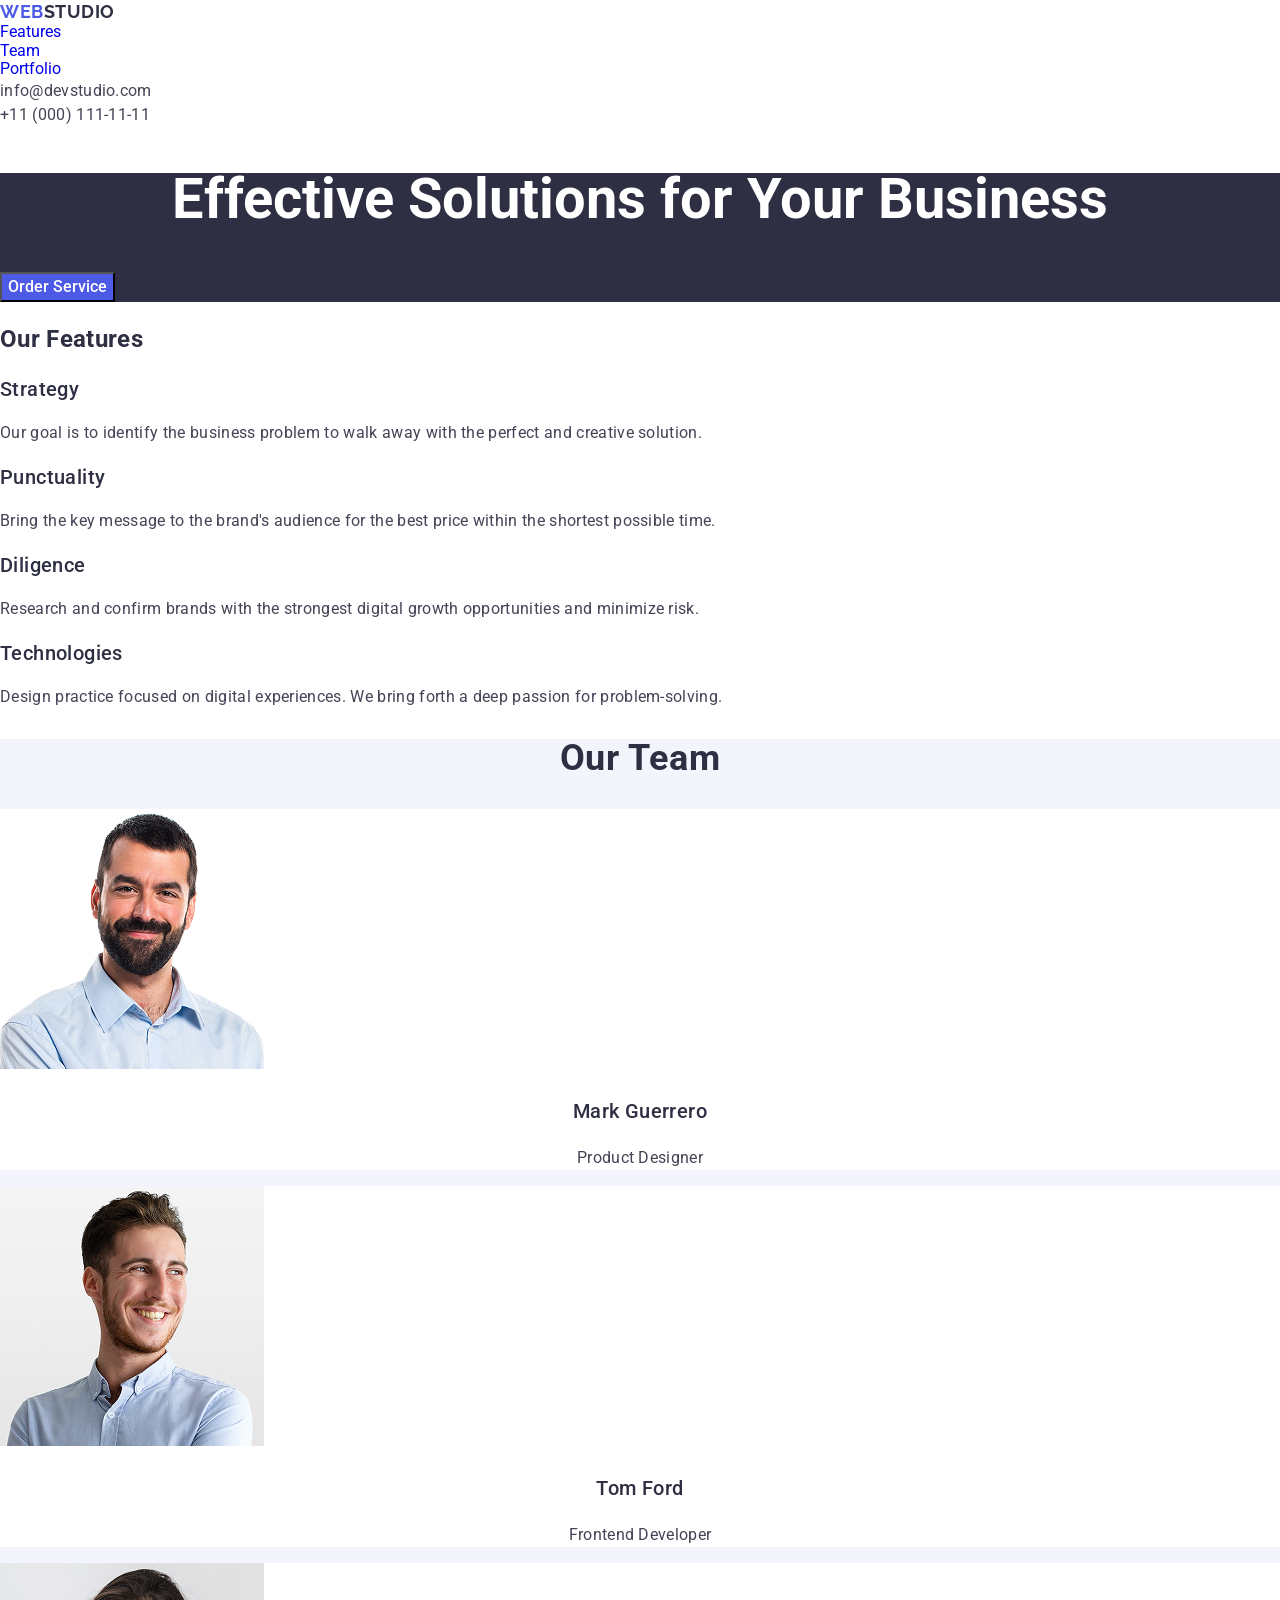
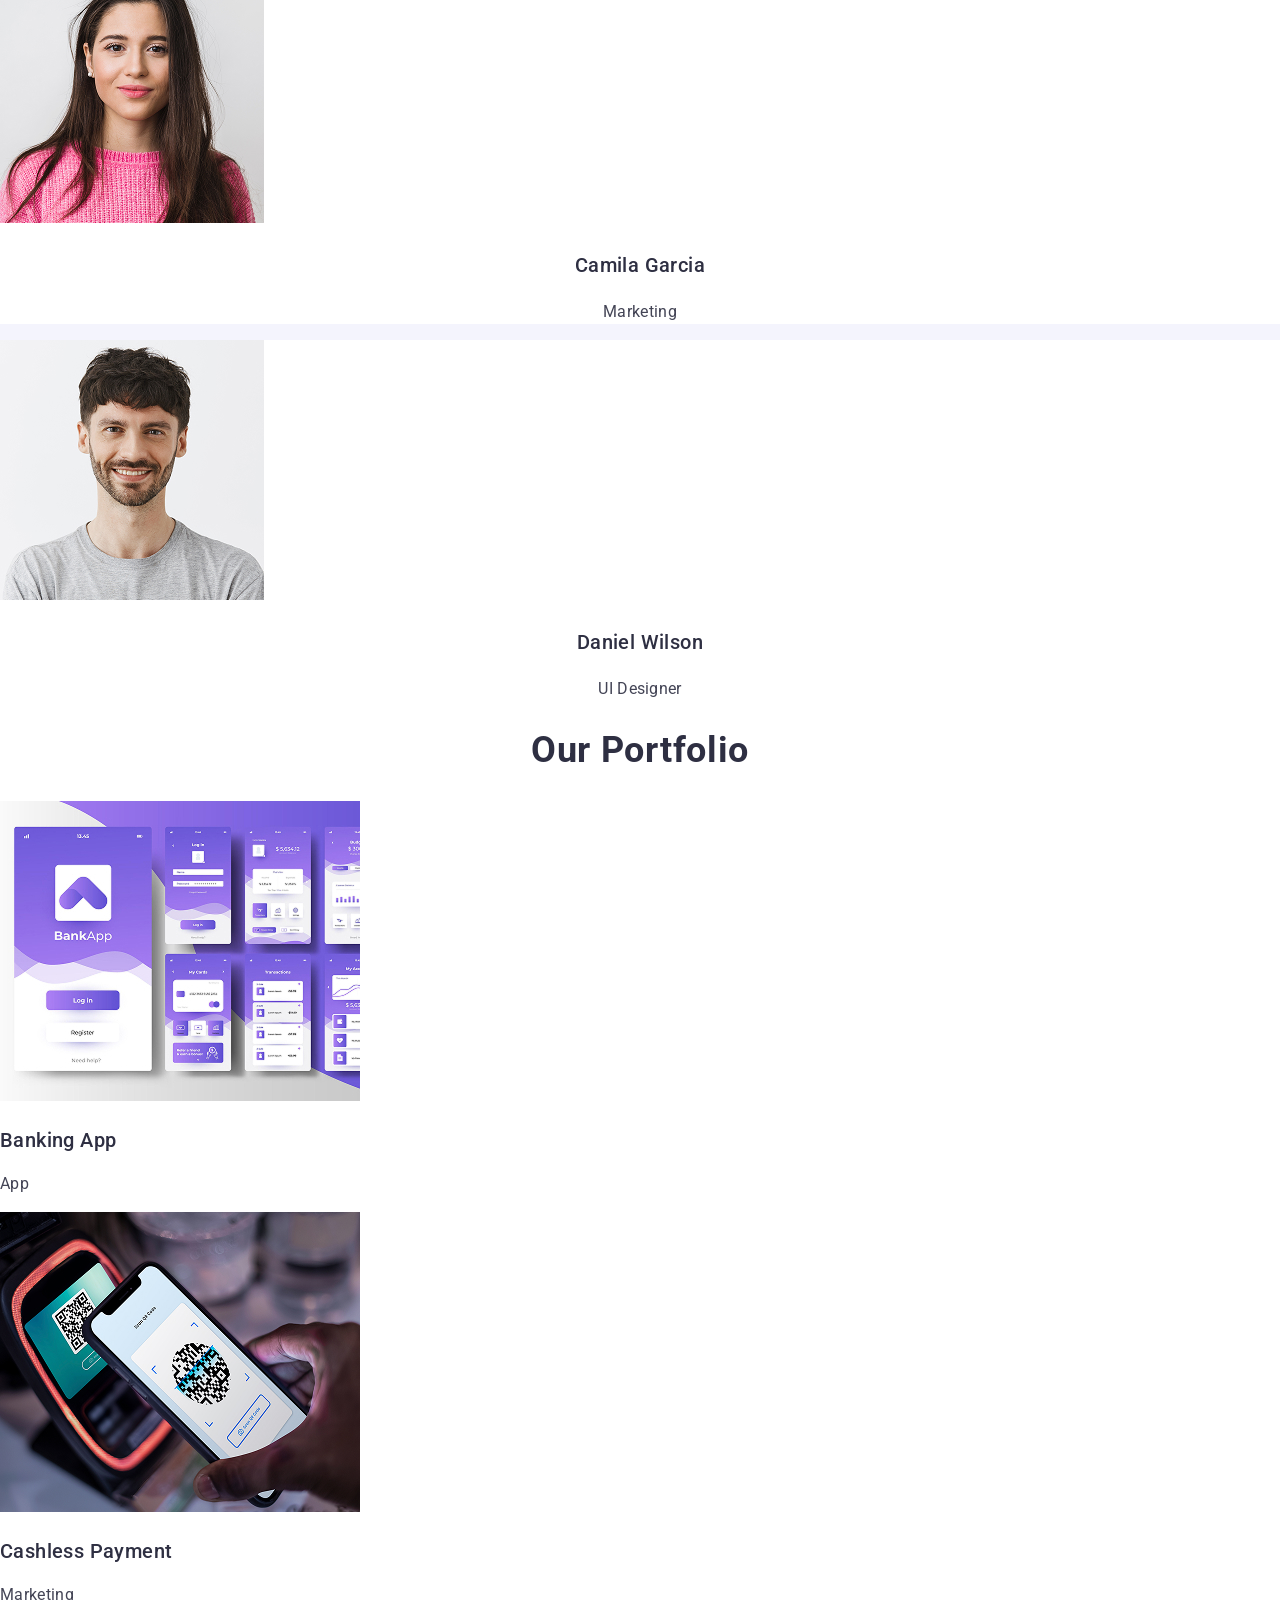
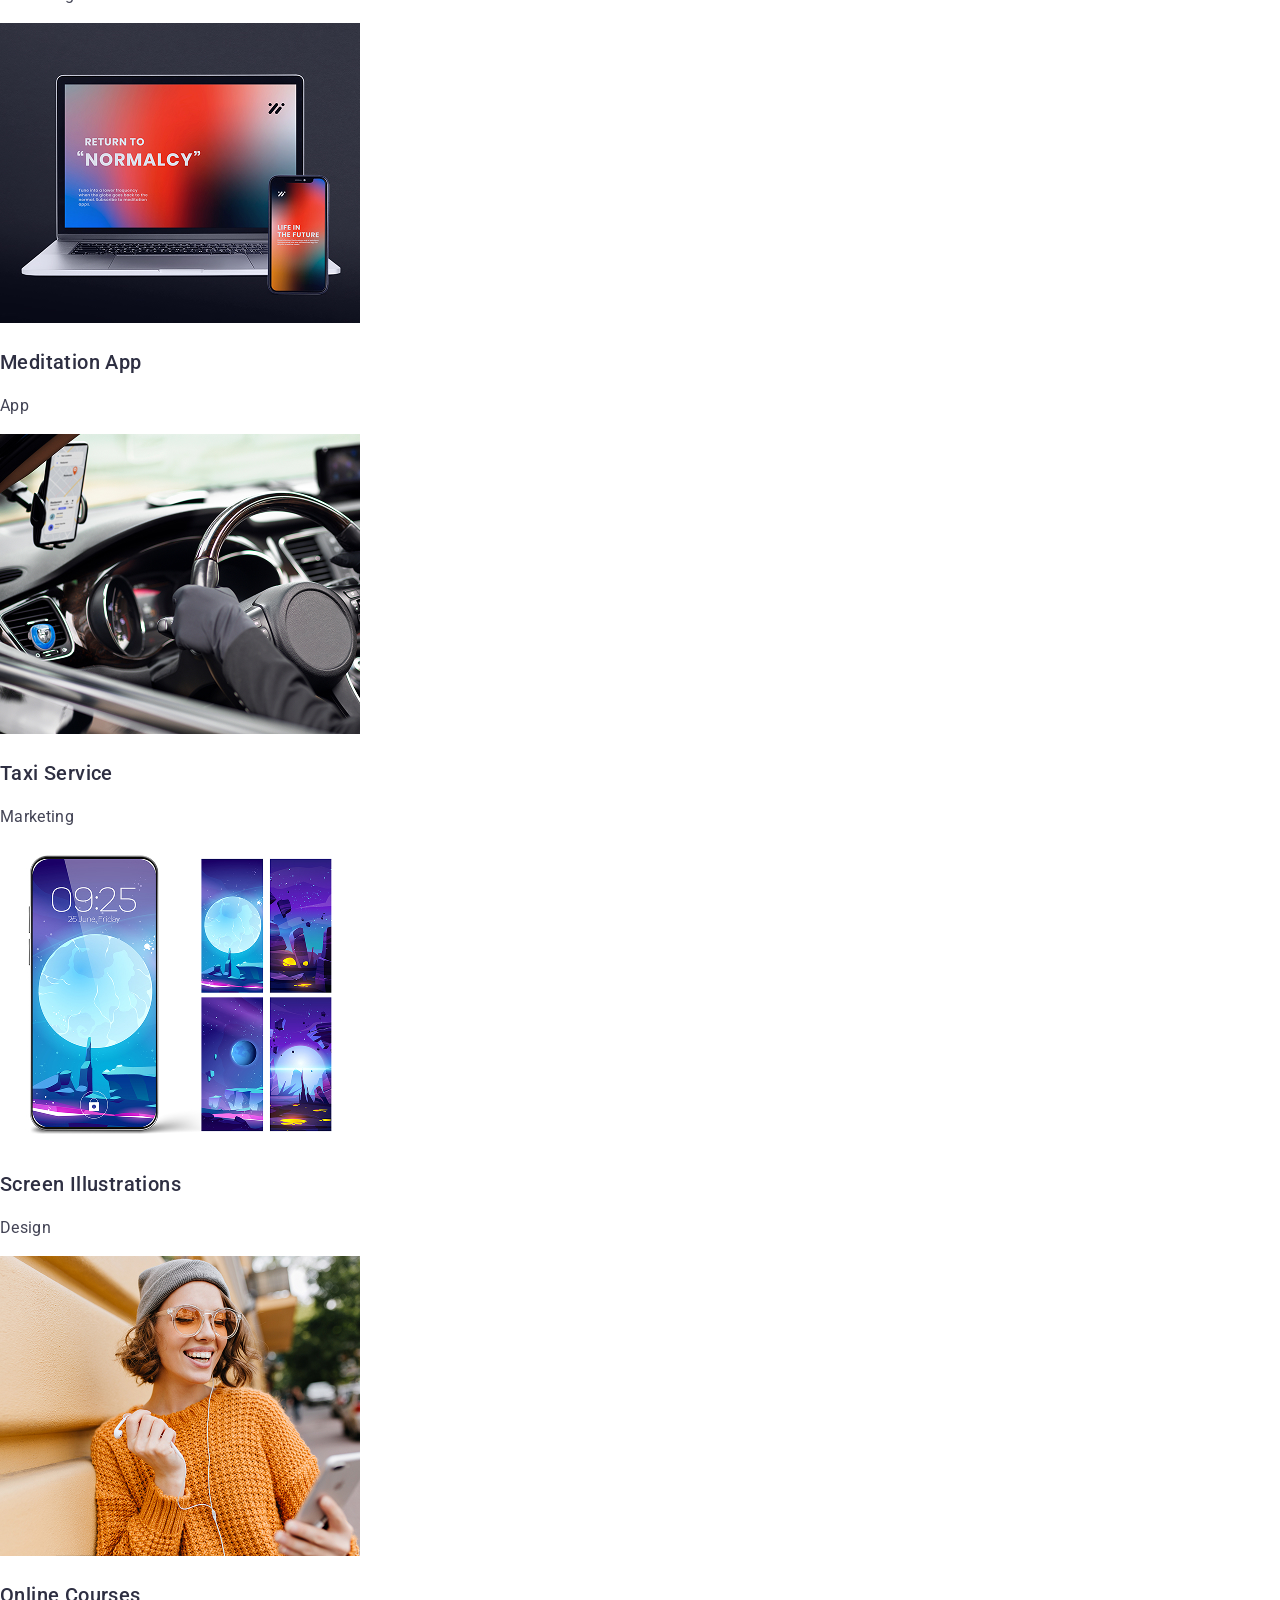
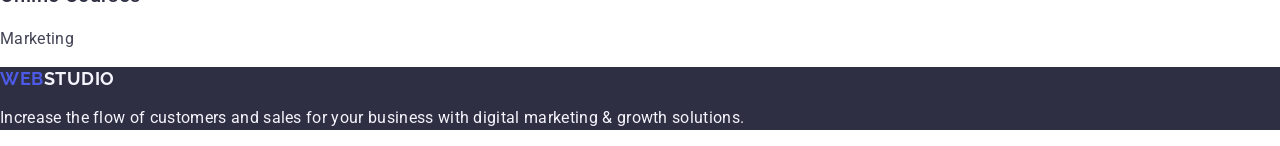
<file: index.html>
<!DOCTYPE html>
<html lang="en">
<head>
    <meta charset="UTF-8">
    <link rel="stylesheet" href="https://cdn.jsdelivr.net/npm/modern-normalize@3.0.1/modern-normalize.min.css">
    <link rel="preconnect" href="https://fonts.googleapis.com">
    <link rel="preconnect" href="https://fonts.gstatic.com" crossorigin>
    <link href="https://fonts.googleapis.com/css2?family=Raleway:ital,wght@0,100..900;1,100..900&family=Roboto:ital,wght@0,100..900;1,100..900&display=swap" rel="stylesheet">
    <link rel="stylesheet" href="./css/main.css">
    <meta name="viewport" content="width=device-width, initial-scale=1.0">
    <title>Main page</title>
</head>
<body>
    <header id="header" class="header">
        <a href="./index.html" class="logo"><span class="web">WEB</span><span class="studio">STUDIO</span></a>
        
        <!-- navigation -->
        <nav class="navigation">
            <ul>
                <li class="navig-point"> <a href="#features">Features</a></li>
                <li class="navig-point"> <a href="#team">Team</a></li>
                <li class="navig-point"> <a href="#portfolio">Portfolio</a></li>
            </ul>
        </nav>
        
        <!-- address -->
        <address class="address">
            <ul>
                <li> <a href="mailto:info@devstudio.com" class="email">info@devstudio.com</a></li>
                <li><a href="tel:+110001111111" class="telephone">+11 (000) 111-11-11</a></li>
            </ul>
        </address>
        
    </header>
    
    <main>
        <!-- theme with button -->
         <section id="hero" class="hero">
            <h1 class="hero-title">Effective Solutions for Your Business</h1>
            <button type="button" class="button">Order Service</button>
        </section>

    <!--features-->
    <section id="features" class="features">
        <h2 class="features-title">Our Features</h2>
        <ul>
            <li>
                <h3 class="features-title3">Strategy</h3>
                <p class="features-p">Our goal is to identify the business problem to walk away with the perfect and creative solution.</p>
            </li>
            <li>
                <h3 class="features-title3">Punctuality</h3>
                <p class="features-p">Bring the key message to the brand's audience for the best price within the shortest possible time.</p>
            </li>
            <li>
                <h3 class="features-title3">Diligence</h3>
                <p class="features-p">Research and confirm brands with the strongest digital growth opportunities and minimize risk.</p>
            </li>
            <li>
                <h3 class="features-title3">Technologies</h3>
                <p class="features-p">Design practice focused on digital experiences. We bring forth a deep passion for problem-solving.</p>
            </li>
        </ul>
    </section>

    <!-- team -->
     <section id="team" class="team">
        <h2 class="team-title">Our Team</h2>
            <ul>
                <li class="card"><img src="./images/team/team-1.jpg"  alt="Mark Guerrero" width="264">
                    <h3 class="team-name">Mark Guerrero</h3>
                    <p class="team-spec">Product Designer</p></li>
                <li class="card"><img src="./images/team/team-2.jpg" alt="Tom Ford" width="264">
                    <h3 class="team-name">Tom Ford</h3>
                    <p class="team-spec">Frontend Developer</p></li>
                <li class="card"><img src="./images/team/team-3.jpg" alt="Camila Garcia" width="264">
                    <h3 class="team-name">Camila Garcia</h3>
                    <p class="team-spec">Marketing</p></li>
                <li class="card"><img src="./images/team/team-4.jpg" alt="Daniel Wilson" width="264">
                    <h3 class="team-name">Daniel Wilson</h3>
                    <p class="team-spec">UI Designer</p></li>
            </ul>
    </section>
    <section id="portfolio" class="portfolio">
        <h2 class="portfolio-title">Our Portfolio</h2>
            <ul>
                <li><img src="./images/portfolio/Media.jpg" alt="Banking App" width="360">
                    <h3 class="portfolio-title3">Banking App</h3>
                    <p class="portfolio-desc">App</p></li>
                <li><img src="./images/portfolio/Media-1.jpg" alt="Cashless Payment" width="360">
                    <h3 class="portfolio-title3">Cashless Payment</h3>
                    <p class="portfolio-desc">Marketing</p></li>
                <li><img src="./images/portfolio/Media-2.jpg" alt="Meditation App" width="360">
                    <h3 class="portfolio-title3">Meditation App</h3>
                    <p class="portfolio-desc">App</p></li>
                <li><img src="./images/portfolio/Media-3.jpg" alt="Taxi Service" width="360">
                    <h3 class="portfolio-title3">Taxi Service</h3>
                    <p class="portfolio-desc">Marketing</p></li>
                <li><img src="./images/portfolio/Media-4.jpg" alt="Screen Illustrations" width="360">
                    <h3 class="portfolio-title3">Screen Illustrations</h3>
                    <p class="portfolio-desc">Design</p></li>
                <li><img src="./images/portfolio/Media-5.jpg" alt="Online Courses" width="360">
                    <h3 class="portfolio-title3">Online Courses</h3>
                    <p class="portfolio-desc">Marketing</p></li>
            </ul>
    </section>
    </main>

    <footer id="footer" class="footer">
        <a href="./index.html" class="footer-logo"><span class="footer-web">WEB</span>STUDIO</a>
        <p class="footer-desc">Increase the flow of customers and sales for your business with digital marketing & growth solutions.</P>
    </footer>
</body>
     
</html>
</file>
<file: css/main.css>
@import './common.css';
@import './header.css';
@import './hero.css';
@import './features.css';
@import './team.css';
@import './portfolio.css';
@import './footer.css';
</file>
